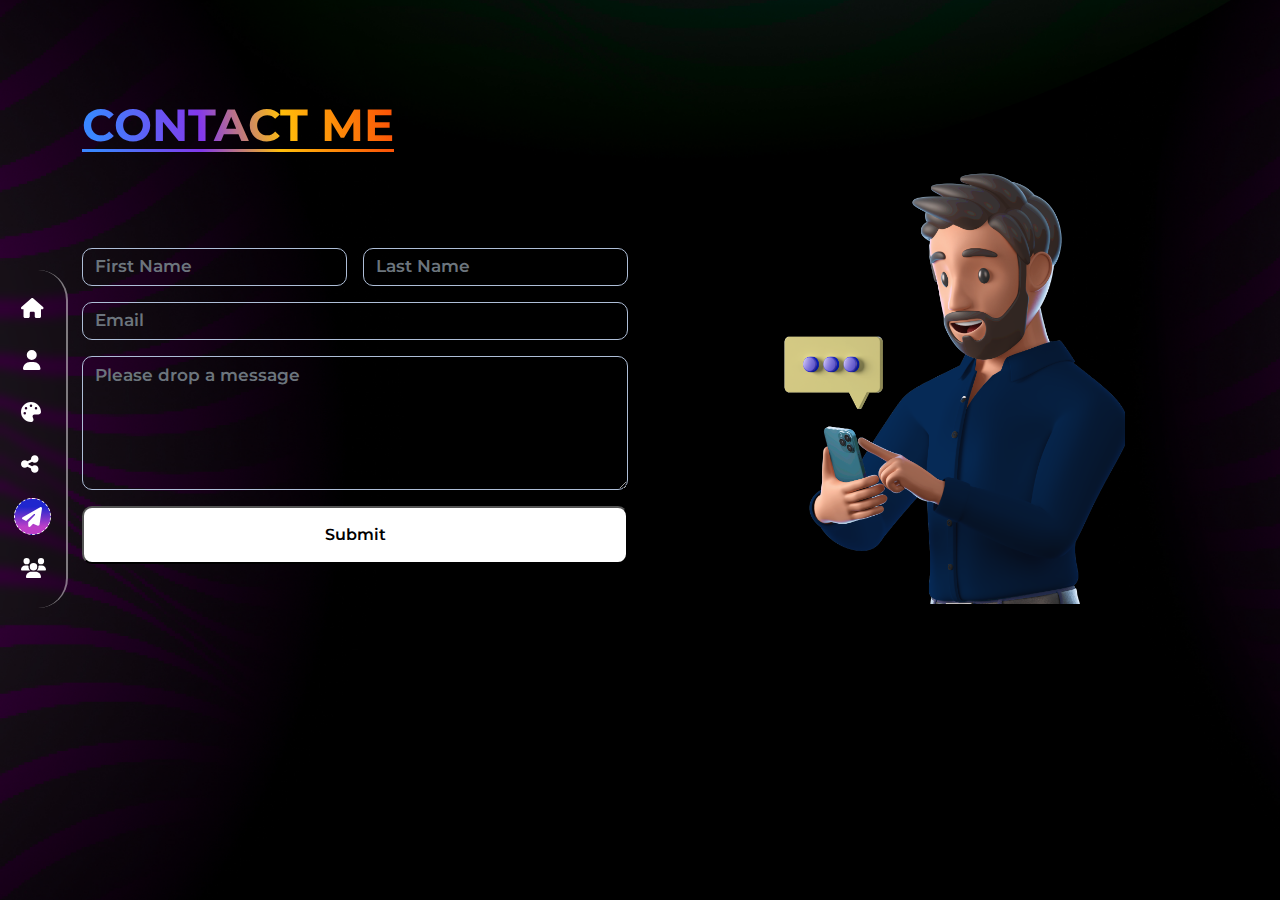
<file: contact.html>
<!DOCTYPE html>
<html lang="en">
  <head>
    <meta charset="UTF-8" />
    <meta name="viewport" content="width=device-width, initial-scale=1.0" />
    <script src="https://smtpjs.com/v3/smtp.js"></script>
    <title>Contact</title>
    <link rel="icon" href="images/logo.png" />
    <link rel="stylesheet" href="css/all.min.css" />
    <link rel="stylesheet" href="css/bootstrap.min.css" />
    <link rel="stylesheet" href="css/animate.css" />
    <link rel="stylesheet" href="css/main.css" />
    <link rel="stylesheet" href="css/contact.css" />
    <link rel="preconnect" href="https://fonts.googleapis.com" />
    <link rel="preconnect" href="https://fonts.gstatic.com" crossorigin />
    <link
      href="https://fonts.googleapis.com/css2?family=Montserrat:wght@500;700&family=Quicksand:wght@500;600;700&display=swap"
      rel="stylesheet" />
    <link rel="preconnect" href="https://fonts.googleapis.com" />
    <link rel="preconnect" href="https://fonts.gstatic.com" crossorigin />
    <link rel="preconnect" href="https://fonts.googleapis.com" />
    <link rel="preconnect" href="https://fonts.gstatic.com" crossorigin />
    <link
      href="https://fonts.googleapis.com/css2?family=Fugaz+One&family=Montserrat:wght@100;500;700&family=Nosifer&family=Pacifico&family=Quicksand:wght@500;600;700&family=Vast+Shadow&display=swap"
      rel="stylesheet" />
  </head>
  <body>
    <div class="all">
      <!-- start side-bar -->
      <div class="side-bar">
        <ul class="list-unstyled">
          <li class="home-icon">
            <div class="info">Home</div>
            <a rel="noopener" href="index.html">
              <i class="fa-solid fa-house"></i
            ></a>
          </li>
          <li class="about-icon">
            <div class="info">About</div>
            <a rel="noopener" href="about.html">
              <i style="margin-left: 2px" class="fa-solid fa-user"></i
            ></a>
          </li>
          <li class="portfolio-icon">
            <div class="info-portfolio info">Portfolio</div>
            <a rel="noopener" href="portfolio.html"
              ><i class="fa-solid fa-palette"></i
            ></a>
          </li>
          <li class="social-icon">
            <div class="info-social info">Social Media</div>
            <a rel="noopener" href="social.html">
              <i class="fa-solid fa-share-nodes"></i
            ></a>
          </li>
          <li class="contact-icon active">
            <div class="info">Contact</div>
            <a rel="noopener" href="contact.html"
              ><i class="fa-solid fa-paper-plane"></i
            ></a>
          </li>
          <li class="team-icon">
            <div class="info-team info">Team</div>
            <a rel="noopener" href="team.html">
              <i class="fa-solid fa-users"></i
            ></a>
          </li>
        </ul>
      </div>
      <!-- end side-bar -->
      <!-- start contact -->
      <div class="contact">
        <div class="container">
          <div class="row">
            <div class="main-head mb-5">
              <h1 class="mb-5 mt-lg-5">contact me</h1>
            </div>
          </div>
          <div class="row form-contact">
            <div class="col-lg-6 col-md-6 col-sm-12 after">
              <form class="row g-3" id="form">
                <div class="col-md-6">
                  <input
                    type="text"
                    class="form-control"
                    id="first-name"
                    name="first-name"
                    placeholder="First Name"
                    required />
                </div>
                <div class="col-md-6">
                  <input
                    type="text"
                    class="form-control"
                    id="last-name"
                    name="last-name"
                    placeholder="Last Name"
                    required />
                </div>
                <div class="col-md-12">
                  <input
                    type="email"
                    class="form-control"
                    id="email"
                    name="email"
                    placeholder="Email"
                    required />
                </div>
                <div class="col-12">
                  <textarea
                    class="form-control"
                    id="textarea"
                    name="textarea"
                    rows="5"
                    placeholder="Please drop a message"
                    required></textarea>
                </div>
                <div class="col-12">
                  <button type="submit" class="btn-form mb-5">Submit</button>
                </div>
              </form>
            </div>
            <div class="col-lg-6 col-md-6 col-sm-12 after">
              <div class="person">
                <div class="text-end">
                  <img class="img-fluid" src="images/contact.png" alt="" />
                </div>
              </div>
            </div>
          </div>
          <div class="row">
            <div class="done text-center d-none wow animate bounceInDown">
              <img class="img-fluid" src="images/done.png" alt="" />
              <h1>Submitted Successfully</h1>
              <p>
                We received your details will connect you sooner, please be
                patient.
              </p>
              <button class="btn-form close mb-5">Close</button>
            </div>
          </div>
        </div>
      </div>
      <!-- end contact -->
    </div>
    <script src="js/all.min.js"></script>
    <script src="js/bootstrap.bundle.min.js"></script>
    <script src="js/wow.min.js"></script>
    <script>
      new WOW().init();
    </script>
    <script src="js/main.js"></script>
    <script src="js/all.js"></script>
  </body>
</html>
</file>
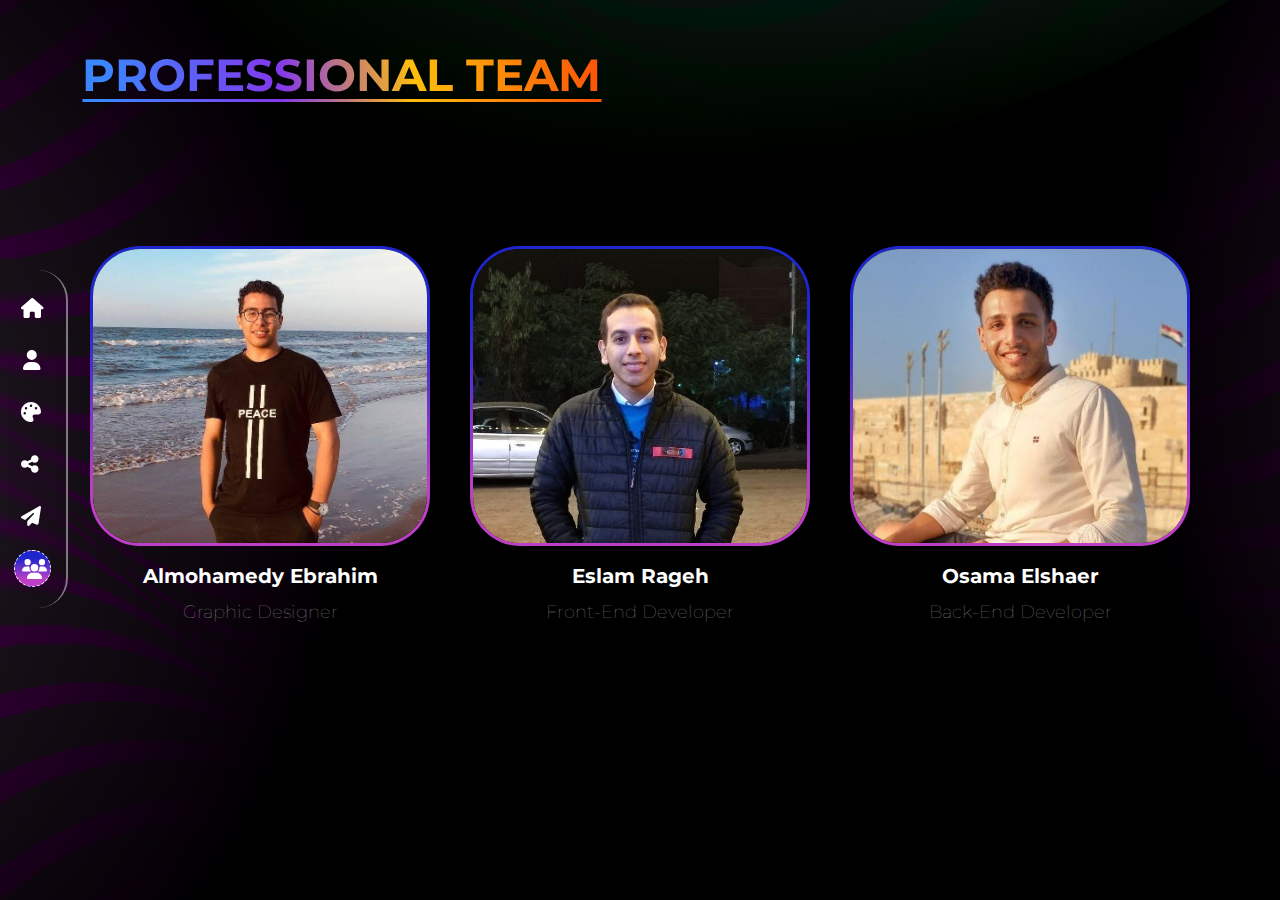
<file: team.html>
<!DOCTYPE html>
<html lang="en">
  <head>
    <meta charset="UTF-8" />
    <meta name="viewport" content="width=device-width, initial-scale=1.0" />
    <title>Team</title>
    <link rel="icon" href="images/logo.png" />
    <link rel="stylesheet" href="css/all.min.css" />
    <link rel="stylesheet" href="css/bootstrap.min.css" />
    <link rel="stylesheet" href="css/animate.css" />
    <link rel="stylesheet" href="css/main.css" />
    <link rel="stylesheet" href="css/team.css" />
    <link rel="preconnect" href="https://fonts.googleapis.com" />
    <link rel="preconnect" href="https://fonts.gstatic.com" crossorigin />
    <link
      href="https://fonts.googleapis.com/css2?family=Montserrat:wght@500;700&family=Quicksand:wght@500;600;700&display=swap"
      rel="stylesheet" />
    <link rel="preconnect" href="https://fonts.googleapis.com" />
    <link rel="preconnect" href="https://fonts.gstatic.com" crossorigin />
    <link
      href="https://fonts.googleapis.com/css2?family=Fugaz+One&family=Montserrat:wght@100;500;700&family=Pacifico&family=Quicksand:wght@500;600;700&display=swap"
      rel="stylesheet" />
  </head>
  <body>
    <div class="all">
      <!-- start side-bar -->
      <div class="side-bar">
        <ul class="list-unstyled">
          <li class="home-icon">
            <div class="info">Home</div>
            <a rel="noopener" href="index.html">
              <i class="fa-solid fa-house"></i
            ></a>
          </li>
          <li class="about-icon">
            <div class="info">About</div>
            <a rel="noopener" href="about.html">
              <i style="margin-left: 2px" class="fa-solid fa-user"></i
            ></a>
          </li>
          <li class="portfolio-icon">
            <div class="info-portfolio info">Portfolio</div>
            <a rel="noopener" href="portfolio.html"
              ><i class="fa-solid fa-palette"></i
            ></a>
          </li>
          <li class="social-icon">
            <div class="info-social info">Social Media</div>
            <a rel="noopener" href="social.html">
              <i class="fa-solid fa-share-nodes"></i
            ></a>
          </li>
          <li class="contact-icon">
            <div class="info">Contact</div>
            <a rel="noopener" href="contact.html"
              ><i class="fa-solid fa-paper-plane"></i
            ></a>
          </li>
          <li class="team-icon active">
            <div class="info-team info">Team</div>
            <a rel="noopener" href="team.html">
              <i class="fa-solid fa-users"></i
            ></a>
          </li>
        </ul>
      </div>
      <!-- end side-bar -->
      <!-- start team -->
      <div class="team">
        <div class="container">
          <div class="row">
            <div class="main-head mb-lg-5">
              <h1 class="mb-lg-5 mt-lg-5 mt-5">professional team</h1>
            </div>
          </div>
          <div class="row mt-5 text-center">
            <div class="col-lg-4 col-md-4 col-sm-12 mb-3">
              <div class="item">
                <img class="img-fluid" src="images/al.jpg" alt="" />
              </div>
              <h1 class="sub-title">Almohamedy Ebrahim</h1>
              <p class="date text-white-50 mb-3">Graphic Designer</p>
            </div>
            <div class="col-lg-4 col-md-4 col-sm-12 mb-3">
              <div class="item">
                <img class="img-fluid" src="images/rageh.jpg" alt="" />
              </div>
              <h1 class="sub-title">Eslam Rageh</h1>
              <p class="date text-white-50 mb-3">Front-End Developer</p>
            </div>
            <div class="col-lg-4 col-md-4 col-sm-12 mb-3">
              <div class="item">
                <img class="img-fluid" src="images/sha3r.jpg" alt="" />
              </div>
              <h1 class="sub-title">Osama Elshaer</h1>
              <p class="date text-white-50 mb-3">Back-End Developer</p>
            </div>
          </div>
        </div>
      </div>
    </div>
    <!-- end team -->
    <script src="js/all.min.js"></script>
    <script src="js/bootstrap.bundle.min.js"></script>
    <script src="js/wow.min.js"></script>
    <script>
      new WOW().init();
    </script>
    <script src="js/main.js"></script>
    <script src="js/all.js"></script>
  </body>
</html>
</file>
<file: css/main.css>
/* start global */
:root {
  --bg-linear: linear-gradient(
    260.44deg,
    #fb5607 2.21%,
    #ffbe0b 36.26%,
    #8338ec 61.74%,
    #3a86ff 95.19%
  );
  --border-linear: linear-gradient(180deg, #1f26ce 22.19%, #bd3fc8 79.48%);
}
html {
  scroll-behavior: smooth;
}
body {
  font-family: "Montserrat", sans-serif;
}
.side-bar {
  position: fixed;
  top: 30%;
  left: -2px;
  z-index: 231446546;
  width: 70px;
  padding: 5px 10px;
  align-items: center;
  border-right: 2px solid #ffffff73;
  border-bottom-right-radius: 30px;
  border-top-right-radius: 30px;
  backdrop-filter: blur(5px);
  transition: 0.3s;
}
.side-bar ul li {
  position: relative;
  font-size: 20px;
  background-color: transparent;
  padding: 0 7px;
  margin: 15px auto;
  width: 37px;
  height: 37px;
  line-height: 37px;
  border-radius: 50%;
  align-items: center;
  transition: 0.3s ease;
  cursor: pointer;
  z-index: 2314466;
}
.side-bar ul li:hover,
.active {
  background: var(--border-linear);
  border: 1px dashed;
}
.side-bar ul li:hover .info {
  display: block;
}
.info {
  display: none;
  position: absolute;
  top: 0%;
  left: 200%;
  width: max-content;
  padding: 0 15px;
  height: 40px;
  font-family: "Fugaz One", cursive;
  font-weight: 400;
  font-size: 15px;
  background: var(--border-linear);
  border: 1px solid #ffffff73;
  backdrop-filter: blur(5px) !important;
  border-radius: 80px;
  transition: 0.3s;
  cursor: pointer;
  z-index: 23144668;
}
a {
  transition: 0.3s;
  text-decoration: none !important;
}
.all {
  background: url(../images/bg-dark.jpg);
  background-repeat: no-repeat;
  background-size: cover;
  height: max-content;
  min-height: 100vh;
}
.main {
  display: none;
}
.main-head h1 {
  position: relative;
  width: fit-content;
  font-size: 45px;
  font-weight: 700;
  text-transform: uppercase;
  background: var(--bg-linear);
  -webkit-background-clip: text;
  -webkit-text-fill-color: transparent;
}
.main-head h1::after {
  position: absolute;
  content: "";
  left: 50%;
  top: 95%;
  width: 100%;
  height: 3px;
  transform: translate(-50%);
  background: var(--bg-linear);
}
* {
  color: white !important;
}
::-webkit-scrollbar {
  width: 10px;
  background-color: black;
}
::-webkit-scrollbar-track {
  border-radius: 100px;
  background-color: black;
}
::-webkit-scrollbar-thumb {
  border-radius: 80px;
  background: var(--bg-linear);
}
/* end global */

/* end nav */
/*start responsive */
@media (max-width: 768px) {
  .main-head h1 {
    padding-top: 30px;
    font-size: 35px;
  }
}
@media (max-width: 568px) {
  .main-head h1 {
    padding-top: 30px;
    font-size: 25px;
  }
  .side-bar {
    top: 30%;
    left: -2px;
    z-index: 231446546;
    width: 50px;
    padding: 5px 10px;
  }
  .side-bar ul li {
    font-size: 17px;
    padding: 0 5px;
    margin: 15px auto;
    width: 30px;
    height: 30px;
    line-height: 30px;
  }
  .info {
    position: absolute;
    top: 0%;
    left: 200%;
    width: 100px;
    font-size: 15px;
    height: 30px;
    border-radius: 80px;
    text-align: center;
  }
  .info-social {
    width: 130px;
  }
}
/*end responsive */
</file>
<file: css/contact.css>
/* start contact */
.contact {
  padding-top: 50px;
}
form input,
textarea {
  background-color: transparent !important;
  border: 1px solid #aebed7 !important;
  border-radius: 10px !important;
}
.btn-form {
  width: 100%;
  padding: 15px;
  background-color: white;
  color: black !important;
  border-radius: 10px !important;
  font-weight: 600;
}
::placeholder {
  font-weight: 600;
  font-size: 17px;
}
.person {
  margin: auto;
}
.done {
  margin-top: -100px;
}
.done img {
  width: 250px;
}
.done button {
  width: 200px;
}
/* end contact */
/*start responsive */
@media (min-width: 991px) {
  .person {
    position: relative;
    margin-top: -80px;
    width: 400px;
  }
}
@media (max-width: 868px) {
  form {
    margin: auto !important;
    width: 95%;
  }
}
@media (max-width: 768px) {
  .all {
    height: 70vh;
  }
  .person {
    display: none;
  }
  .done {
    margin-top: -50px;
  }
  .done h1 {
    font-size: 20px;
  }
  .done img {
    width: 120px;
  }
  .done button {
    padding: 5px;
  }
}
@media (max-width: 668px) {
  .all {
    height: 70vh;
  }
  form {
    margin-left: 10px;
    margin: auto !important;
    width: 80%;
  }
}

/*end responsive */
</file>
<file: css/team.css>
/* start team */
.item {
  height: 300px;
  width: 340px;
  margin: auto;
  transition: 0.3s;
  margin-bottom: 15px;
  background: linear-gradient(black, black, black, black) padding-box,
    var(--border-linear) border-box;
  border: 3px solid transparent;
  border-radius: 50px;
  overflow: hidden;
}
.item:hover {
  box-shadow: 0px 0px 9px 0px white;
}
.sub-title {
  color: #fff;
  font-size: 20px;
  line-height: 1.5;
  font-weight: 700;
}
.date {
  font-size: 18px;
  font-weight: 100;
  font-family: "Montserrat", sans-serif;
}
/* end team */

/*start responsive */
@media (max-width: 991px) {
  .item {
    width: 200px;
    height: 180px;
  }
}
@media (max-width: 767px) {
  .item {
    width: 300px;
    height: 250px;
  }
}
@media (max-width: 568px) {
  .about-info p {
    margin: auto;
  }
  .about .about-img img:last-child {
    width: 75%;
  }
}
/*end responsive */
</file>
